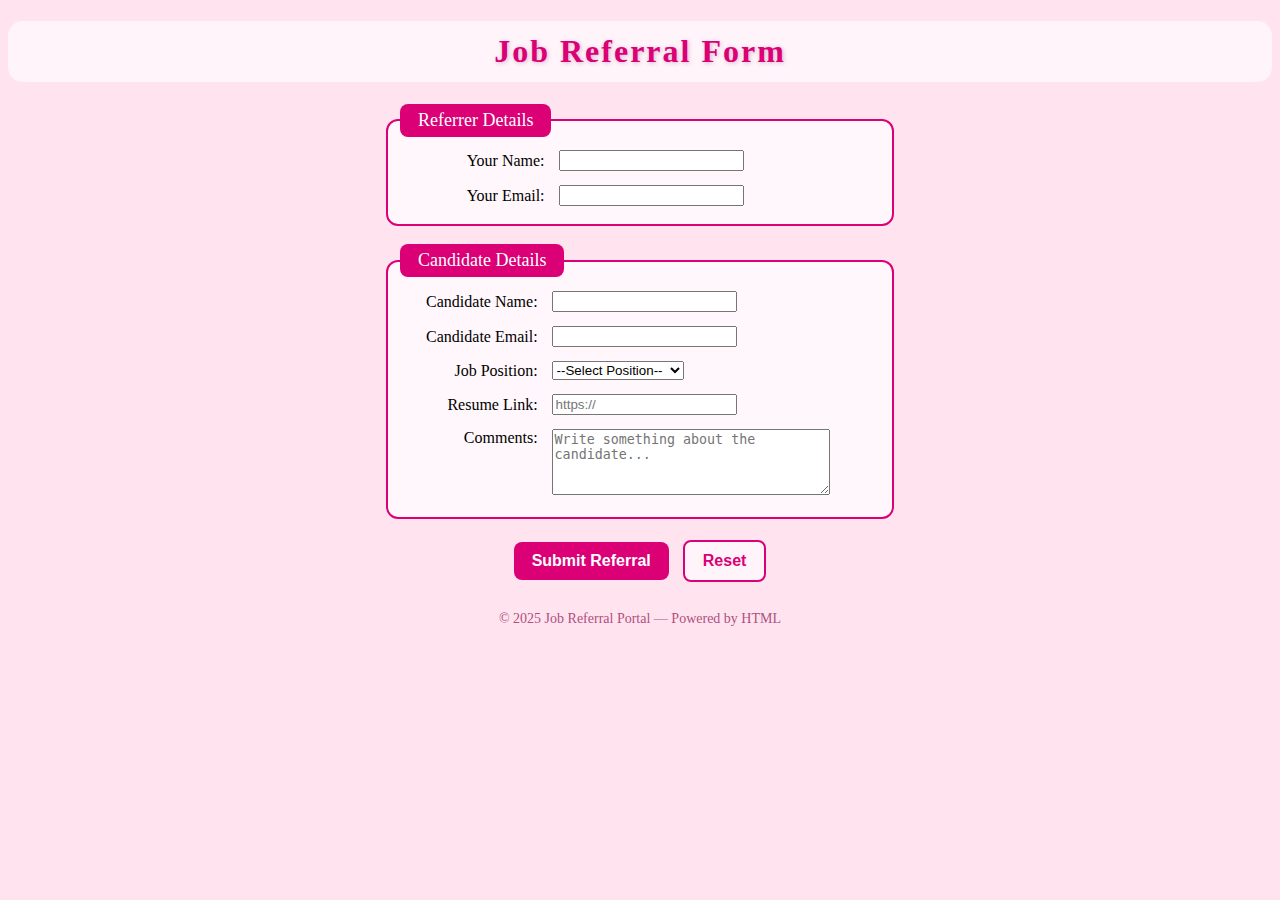
<file: index.html>
<!DOCTYPE html>
<html>
  <head>
    <title>Job Referral Form</title>
  </head>
  <body bgcolor="#ffe4ef">
    <center>
      <h1 style="color:#db0076; background:#fff4fa; padding:12px 36px; border-radius:15px; letter-spacing:2px; text-shadow:1px 1px 4px #d6b5cb;">Job Referral Form</h1>
      <form>
        <fieldset style="border:2px solid #db0076; border-radius:12px; width:480px; background:#fff7fb;">
          <legend style="color:#fff; background:#db0076; border-radius:8px; padding:6px 18px; font-size:18px;">Referrer Details</legend>
          <table cellpadding="6" style="width:100%;">
            <tr>
              <td align="right"><label for="referrerName">Your Name:</label></td>
              <td><input type="text" id="referrerName" name="referrerName" required></td>
            </tr>
            <tr>
              <td align="right"><label for="referrerEmail">Your Email:</label></td>
              <td><input type="email" id="referrerEmail" name="referrerEmail" required></td>
            </tr>
          </table>
        </fieldset>
        <br>
        <fieldset style="border:2px solid #db0076; border-radius:12px; width:480px; background:#fff7fb;">
          <legend style="color:#fff; background:#db0076; border-radius:8px; padding:6px 18px; font-size:18px;">Candidate Details</legend>
          <table cellpadding="6" style="width:100%;">
            <tr>
              <td align="right"><label for="candidateName">Candidate Name:</label></td>
              <td><input type="text" id="candidateName" name="candidateName" required></td>
            </tr>
            <tr>
              <td align="right"><label for="candidateEmail">Candidate Email:</label></td>
              <td><input type="email" id="candidateEmail" name="candidateEmail" required></td>
            </tr>
            <tr>
              <td align="right"><label for="position">Job Position:</label></td>
              <td>
                <select id="position" name="position" required>
                  <option value="">--Select Position--</option>
                  <option>Software Engineer</option>
                  <option>Data Analyst</option>
                  <option>Product Manager</option>
                  <option>Marketing</option>
                  <option>Other</option>
                </select>
              </td>
            </tr>
            <tr>
              <td align="right"><label for="resume">Resume Link:</label></td>
              <td><input type="url" id="resume" name="resume" placeholder="https://"></td>
            </tr>
            <tr>
              <td align="right" valign="top"><label for="comments">Comments:</label></td>
              <td>
                <textarea id="comments" name="comments" rows="4" cols="32" placeholder="Write something about the candidate..."></textarea>
              </td>
            </tr>
          </table>
        </fieldset>
        <br>
        <table style="margin:auto;">
          <tr>
            <td>
              <button type="submit" style="background:#db0076; color:white; padding:10px 18px; border-radius:8px; border:none; font-size:16px; cursor:pointer;"><b>Submit Referral</b></button>
            </td>
            <td>
              <button type="reset" style="background:#fff4fa; color:#db0076; padding:10px 18px; border-radius:8px; border:2px solid #db0076; font-size:16px; margin-left:10px; cursor:pointer;"><b>Reset</b></button>
            </td>
          </tr>
        </table>
      </form>
      <br>
      <footer style="color:#b04f80; font-size:14px; padding:8px;">
        &copy; 2025 Job Referral Portal &mdash; Powered by HTML
      </footer>
    </center>
  </body>
</html>
</file>
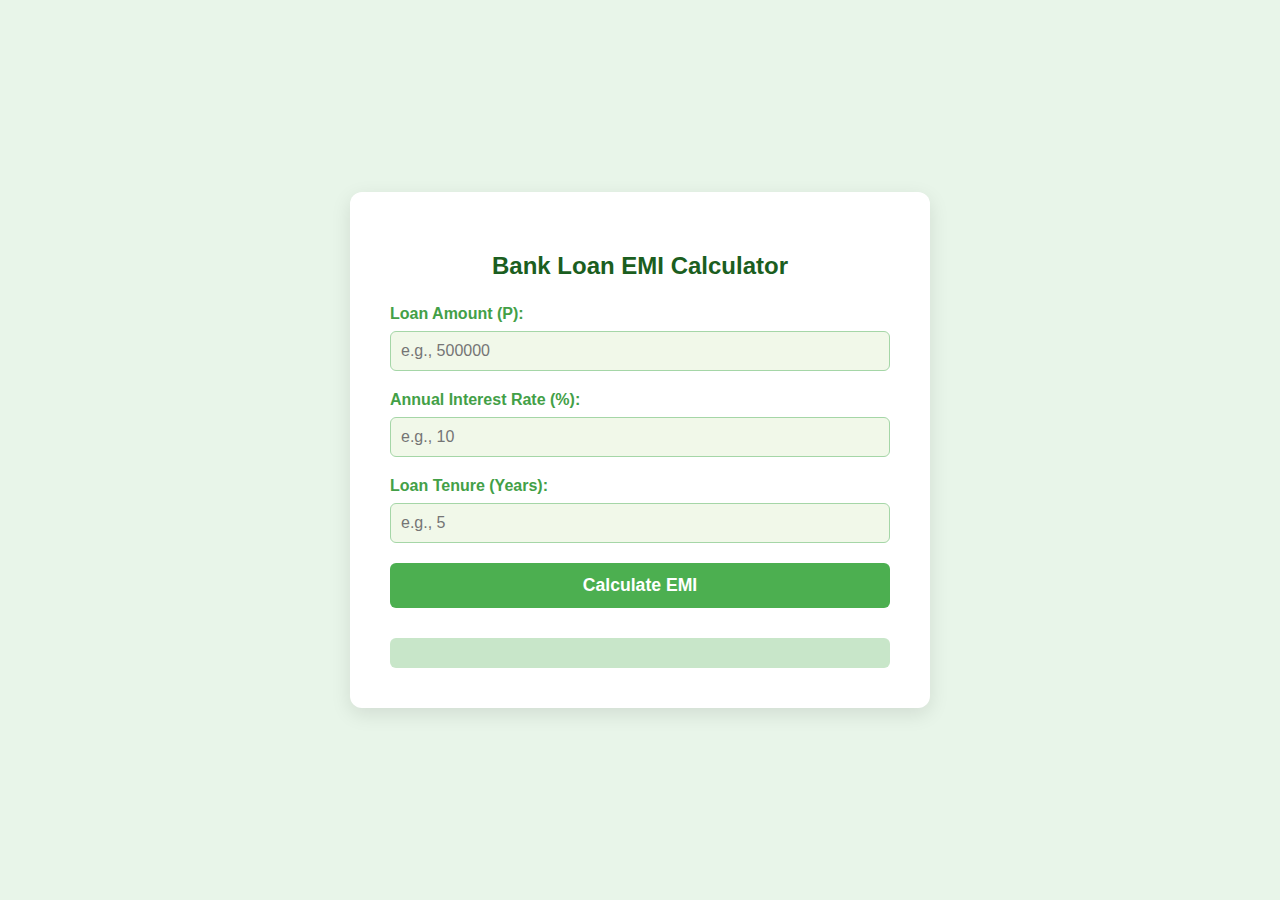
<file: emi_calculator.html>
<!DOCTYPE html>
<html lang="en">
<head>
    <meta charset="UTF-8">
    <meta name="viewport" content="width=device-width, initial-scale=1.0">
    <title>Bank Loan EMI Calculator</title>
    <style>
        body {
            font-family: 'Segoe UI', Tahoma, Geneva, Verdana, sans-serif;
            background-color: #e8f5e9;
            color: #2e7d32;
            display: flex;
            justify-content: center;
            align-items: center;
            height: 100vh;
            margin: 0;
        }
        .container {
            background-color: #ffffff;
            padding: 40px;
            border-radius: 12px;
            box-shadow: 0 6px 20px rgba(0, 0, 0, 0.1);
            width: 90%;
            max-width: 500px;
            text-align: center;
        }
        h2 {
            color: #1b5e20;
            margin-bottom: 25px;
        }
        .form-group {
            margin-bottom: 20px;
            text-align: left;
        }
        label {
            display: block;
            margin-bottom: 8px;
            font-weight: bold;
            color: #43a047;
        }
        input[type="number"] {
            width: calc(100% - 22px);
            padding: 10px;
            border: 1px solid #a5d6a7;
            border-radius: 6px;
            font-size: 1em;
            background-color: #f1f8e9;
            transition: border-color 0.3s;
        }
        input[type="number"]:focus {
            outline: none;
            border-color: #2e7d32;
        }
        button {
            width: 100%;
            padding: 12px;
            background-color: #4caf50;
            color: white;
            border: none;
            border-radius: 6px;
            cursor: pointer;
            font-size: 1.1em;
            font-weight: bold;
            transition: background-color 0.3s, transform 0.2s;
        }
        button:hover {
            background-color: #388e3c;
            transform: translateY(-2px);
        }
        #emiResult {
            margin-top: 30px;
            font-size: 1.5em;
            font-weight: bold;
            color: #1b5e20;
            background-color: #c8e6c9;
            padding: 15px;
            border-radius: 6px;
        }
    </style>
</head>
<body>
    <div class="container">
        <h2>Bank Loan EMI Calculator</h2>
        <div class="form-group">
            <label for="loanAmount">Loan Amount (P):</label>
            <input type="number" id="loanAmount" placeholder="e.g., 500000">
        </div>
        <div class="form-group">
            <label for="annualInterest">Annual Interest Rate (%):</label>
            <input type="number" id="annualInterest" placeholder="e.g., 10">
        </div>
        <div class="form-group">
            <label for="loanTenure">Loan Tenure (Years):</label>
            <input type="number" id="loanTenure" placeholder="e.g., 5">
        </div>
        <button onclick="calculateEMI()">Calculate EMI</button>
        <div id="emiResult"></div>
    </div>

    <script>
        function calculateEMI() {
            const P = parseFloat(document.getElementById('loanAmount').value);
            const R = parseFloat(document.getElementById('annualInterest').value) / 12 / 100;
            const N_years = parseFloat(document.getElementById('loanTenure').value);
            const N = N_years * 12;

            if (isNaN(P) || isNaN(R) || isNaN(N_years) || P <= 0 || R <= 0 || N_years <= 0) {
                document.getElementById('emiResult').textContent = "Please enter valid, positive numbers for all fields.";
                return;
            }

            const emi = P * R * Math.pow(1 + R, N) / (Math.pow(1 + R, N) - 1);
            
            document.getElementById('emiResult').textContent = `Your monthly EMI is: ₹${emi.toFixed(2)}`;
        }
    </script>
</body>
</html>
</file>
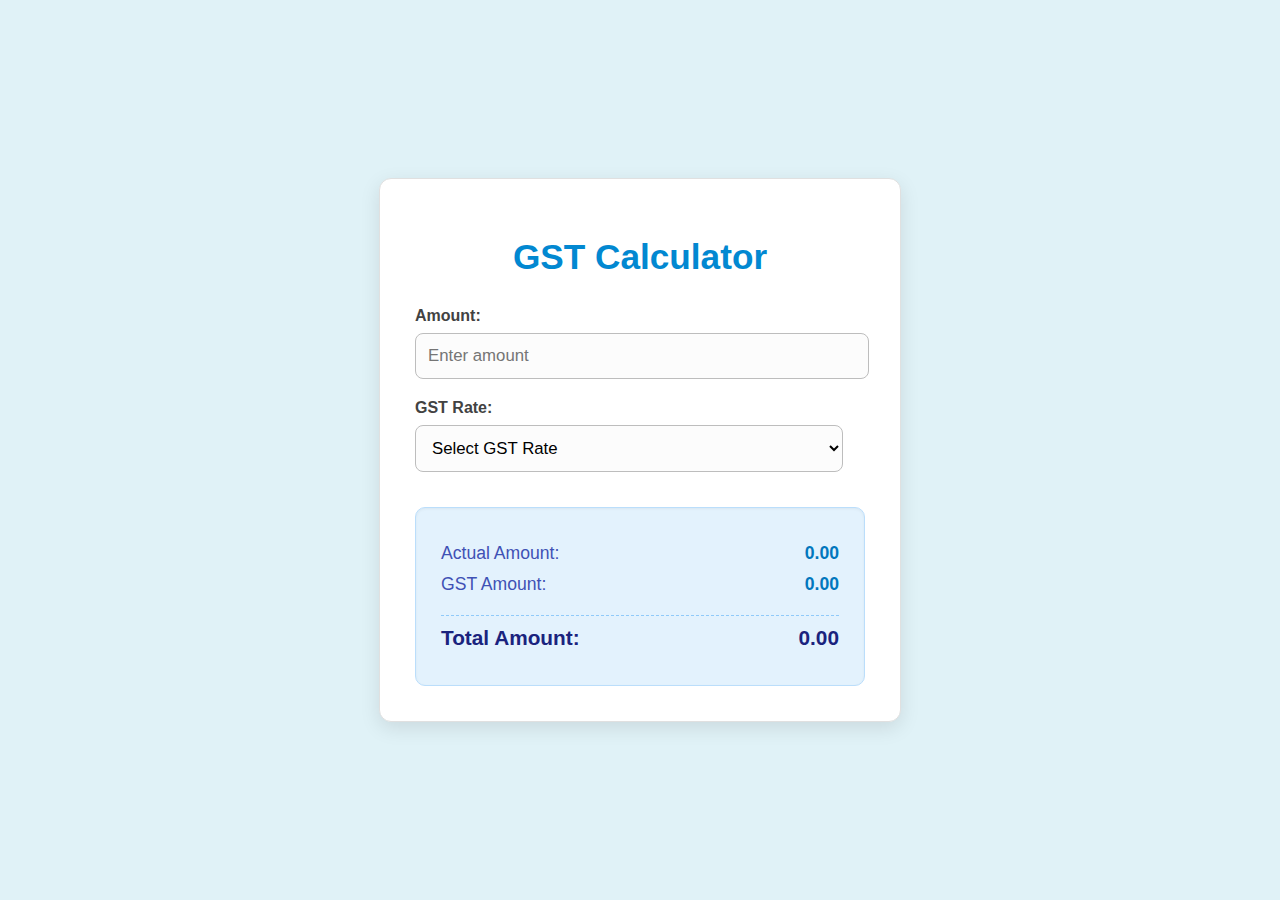
<file: gst_calculator.html>
<!DOCTYPE html>
<html lang="en">
<head>
    <meta charset="UTF-8">
    <meta name="viewport" content="width=device-width, initial-scale=1.0">
    <title>GST Calculator</title>
    <link rel="stylesheet" href="gst_calculator.css">
    <script src="https://ajax.googleapis.com/ajax/libs/jquery/3.7.1/jquery.min.js"></script>
</head>
<body>
    <div class="container">
        <h1>GST Calculator</h1>
        <div class="form-group">
            <label for="inputAmount">Amount:</label>
            <input type="number" id="inputAmount" placeholder="Enter amount">
        </div>

        <div class="form-group">
            <label for="gstRate">GST Rate:</label>
            <select id="gstRate">
                <option value="0">Select GST Rate</option>
                <option value="0.05">5%</option>
                <option value="0.12">12%</option>
                <option value="0.18">18%</option>
                <option value="0.28">28%</option>
            </select>
        </div>

        <div class="result-box">
            <p>Actual Amount: <span id="actualAmount">0.00</span></p>
            <p>GST Amount: <span id="gstAmount">0.00</span></p>
            <p class="total">Total Amount: <span id="totalAmount">0.00</span></p>
        </div>
    </div>

    <script>
        $(document).ready(function() {
            function calculateGST() {
                const amount = parseFloat($('#inputAmount').val()) || 0;
                const gstRate = parseFloat($('#gstRate').val()) || 0;

                let actualAmount = amount;
                let gstAmount = actualAmount * gstRate;
                let totalAmount = actualAmount + gstAmount;

                $('#actualAmount').text(actualAmount.toFixed(2));
                $('#gstAmount').text(gstAmount.toFixed(2));
                $('#totalAmount').text(totalAmount.toFixed(2));
            }

            // jQuery actions:
            // 1. .on('input', handler) for text input changes (number box)
            $('#inputAmount').on('input', calculateGST);

            // 2. .on('change', handler) for dropdown list box changes
            $('#gstRate').on('change', calculateGST);

            // Initial calculation on page load in case of default values
            calculateGST();
        });
    </script>
</body>
</html>
</file>
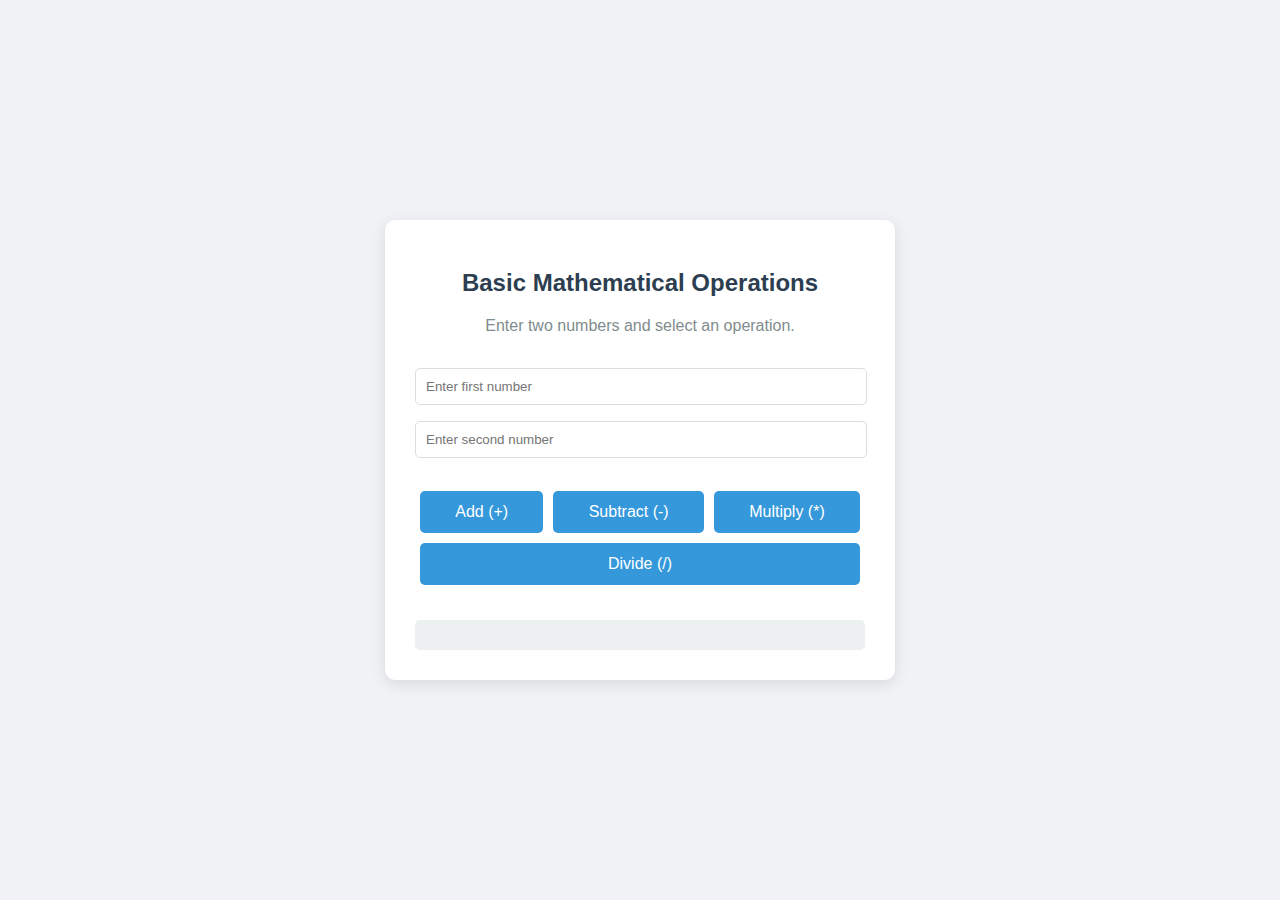
<file: math_operations.html>
<!DOCTYPE html>
<html lang="en">
<head>
    <meta charset="UTF-8">
    <meta name="viewport" content="width=device-width, initial-scale=1.0">
    <title>Basic Math Operations</title>
    <style>
        body {
            font-family: 'Segoe UI', Tahoma, Geneva, Verdana, sans-serif;
            background-color: #f0f2f5;
            color: #333;
            display: flex;
            justify-content: center;
            align-items: center;
            height: 100vh;
            margin: 0;
        }
        .container {
            background-color: #ffffff;
            padding: 30px;
            border-radius: 10px;
            box-shadow: 0 4px 15px rgba(0, 0, 0, 0.1);
            text-align: center;
            width: 90%;
            max-width: 450px;
        }
        h2 {
            color: #2c3e50;
            margin-bottom: 20px;
        }
        p {
            color: #7f8c8d;
            margin-bottom: 25px;
        }
        input {
            width: calc(100% - 20px);
            padding: 10px;
            margin: 8px 0;
            border: 1px solid #ddd;
            border-radius: 5px;
            transition: border-color 0.3s;
        }
        input:focus {
            outline: none;
            border-color: #3498db;
        }
        .button-group {
            display: flex;
            justify-content: space-between;
            flex-wrap: wrap;
            margin-top: 20px;
        }
        button {
            background-color: #3498db;
            color: white;
            border: none;
            padding: 12px 18px;
            border-radius: 5px;
            cursor: pointer;
            font-size: 1em;
            margin: 5px;
            flex-grow: 1;
            transition: background-color 0.3s, transform 0.2s;
        }
        button:hover {
            background-color: #2980b9;
            transform: translateY(-2px);
        }
        #result {
            margin-top: 30px;
            font-weight: bold;
            font-size: 1.4em;
            color: #2c3e50;
            background-color: #ecf0f1;
            padding: 15px;
            border-radius: 5px;
        }
    </style>
</head>
<body>
    <div class="container">
        <h2>Basic Mathematical Operations</h2>
        <p>Enter two numbers and select an operation.</p>
        <input type="number" id="num1" placeholder="Enter first number">
        <input type="number" id="num2" placeholder="Enter second number">
        <div class="button-group">
            <button onclick="calculate('add')">Add (+)</button>
            <button onclick="calculate('subtract')">Subtract (-)</button>
            <button onclick="calculate('multiply')">Multiply (*)</button>
            <button onclick="calculate('divide')">Divide (/)</button>
        </div>
        <div id="result"></div>
    </div>

    <script>
        function calculate(operation) {
            const num1 = parseFloat(document.getElementById('num1').value);
            const num2 = parseFloat(document.getElementById('num2').value);
            let result;

            if (isNaN(num1) || isNaN(num2)) {
                document.getElementById('result').textContent = "Please enter valid numbers.";
                return;
            }

            switch (operation) {
                case 'add':
                    result = num1 + num2;
                    break;
                case 'subtract':
                    result = num1 - num2;
                    break;
                case 'multiply':
                    result = num1 * num2;
                    break;
                case 'divide':
                    if (num2 === 0) {
                        result = "Cannot divide by zero.";
                    } else {
                        result = num1 / num2;
                    }
                    break;
            }
            document.getElementById('result').textContent = `Result: ${result}`;
        }
    </script>
</body>
</html>
</file>
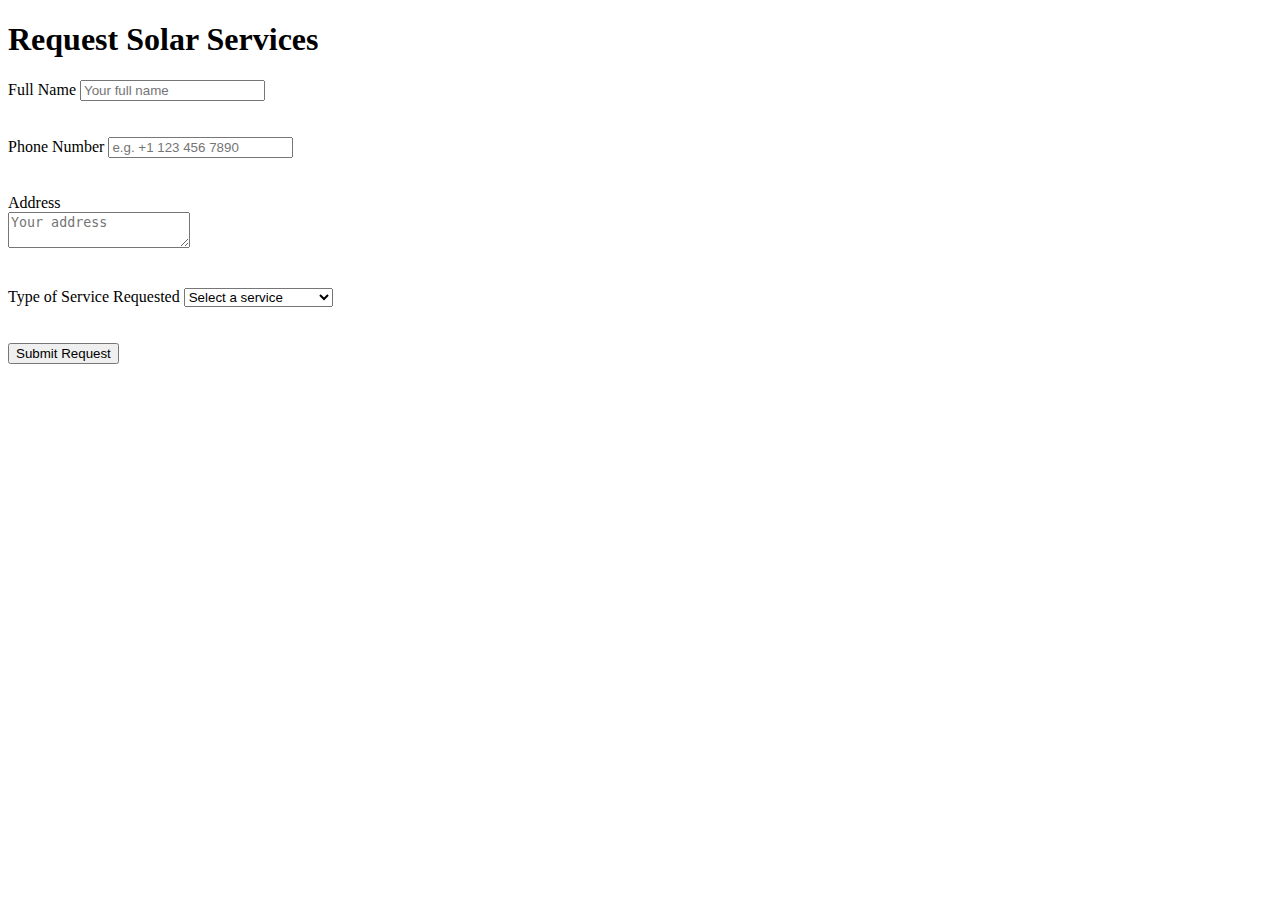
<file: service-request.html>
<!DOCTYPE html>
<html lang="en">
<head>
    <meta charset="UTF-8" />
    <title>Zolarr Service Request Form</title>
</head>
<body>
    <div class="container">
        <h1>Request Solar Services</h1>
        <form action="thankyou.html" method="POST">
            <label for="name">Full Name</label>
            <input type="text" id="name" br name="name" required placeholder="Your full name" />
<br>
<br>
<br>
            <label for="phone">Phone Number</label>
            <input type="tel" id="phone" name="phone" br required placeholder="e.g. +1 123 456 7890" pattern="[\+0-9\s\-]{7,15}" />
<br>
<br>
<br>
            <label for="address">Address</label><br>
            <textarea id="address" name="address" required placeholder="Your address"></textarea>
<br>
<br>
<br>
            <label for="serviceType">Type of Service Requested</label>
            <select id="serviceType" name="serviceType" required>
                <option value="" disabled selected>Select a service</option>
                <option value="installation">Installation</option>
                <option value="maintenance">Maintenance / Repair</option>
                <option value="consultation">Consultation</option>
                <option value="other">Other</option>
            </select>
<br>
<br>
<br>
            <button type="submit">Submit Request</button>
        </form>
    </div>
</body>
</html>
</file>
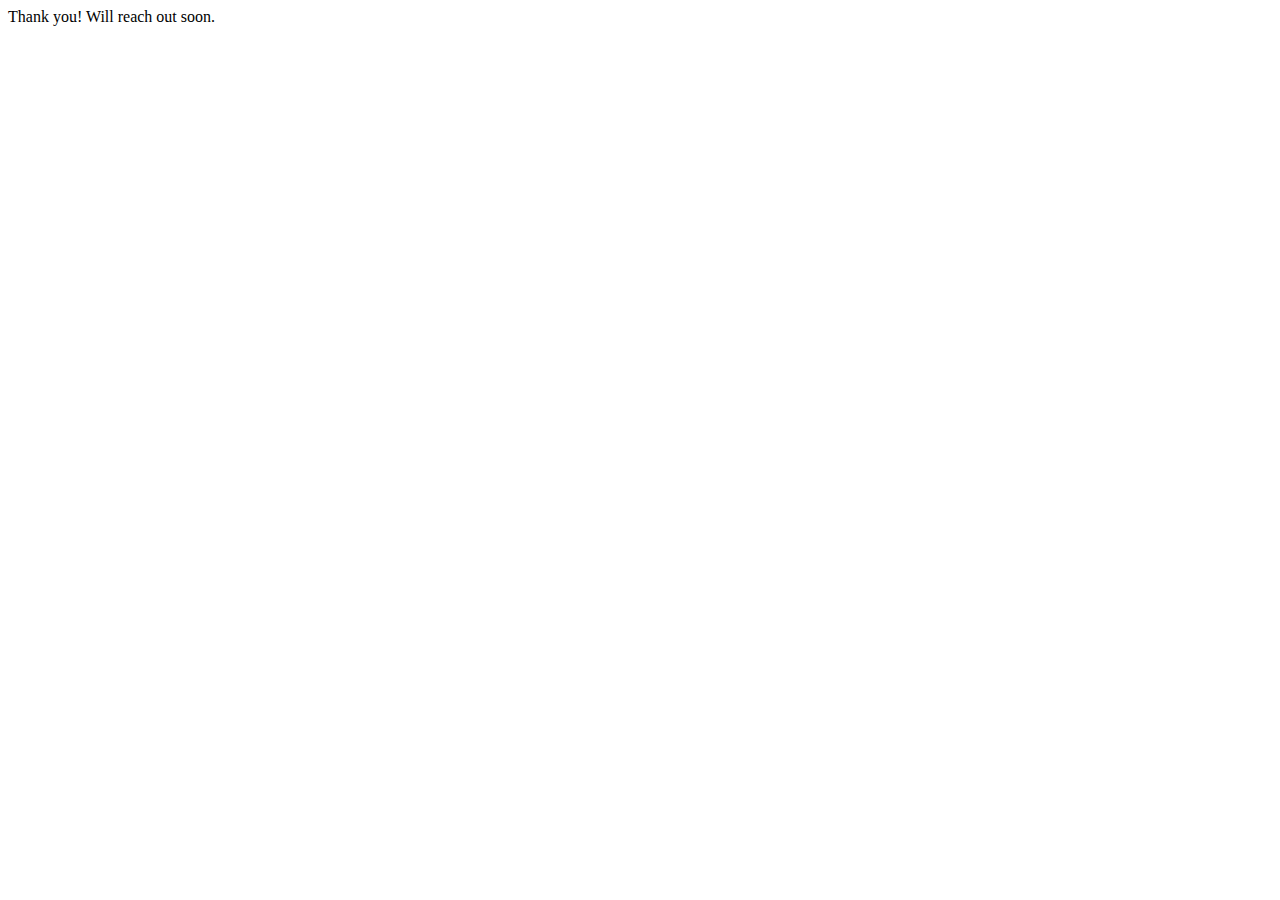
<file: thankyou.html>
<!DOCTYPE html>
<html lang="en">
<head>
    <meta charset="UTF-8" />
    <title>Thank You</title>
</head>
<body>
    <div class="message-box">
        Thank you! Will reach out soon.
    </div>
</body>
</html>
</file>
<file: gst_calculator.css>
body {
    font-family: 'Segoe UI', Tahoma, Geneva, Verdana, sans-serif;
    margin: 0;
    background-color: #e0f2f7; /* Light blue background */
    display: flex;
    justify-content: center;
    align-items: center;
    min-height: 100vh;
    padding: 20px;
    box-sizing: border-box;
}

.container {
    background-color: #ffffff;
    padding: 35px;
    border-radius: 12px;
    box-shadow: 0 6px 20px rgba(0, 0, 0, 0.1);
    width: 90%;
    max-width: 450px;
    text-align: center;
    border: 1px solid #e0e0e0;
}

h1 {
    color: #0288d1; /* Darker blue heading */
    margin-bottom: 30px;
    font-size: 2.2em;
    font-weight: 700;
}

.form-group {
    text-align: left;
    margin-bottom: 20px;
}

.form-group label {
    display: block;
    margin-bottom: 8px;
    font-weight: 600;
    color: #424242;
}

input[type="number"],
select {
    width: calc(100% - 22px); /* Account for padding */
    padding: 12px;
    border: 1px solid #bdbdbd;
    border-radius: 8px;
    font-size: 1.05em;
    background-color: #fcfcfc;
    transition: border-color 0.3s ease, box-shadow 0.3s ease;
}

input[type="number"]:focus,
select:focus {
    border-color: #03a9f4; /* Blue border on focus */
    box-shadow: 0 0 5px rgba(3, 169, 244, 0.4);
    outline: none;
}

.result-box {
    margin-top: 35px;
    padding: 25px;
    background-color: #e3f2fd; /* Light blue result background */
    border-radius: 10px;
    border: 1px solid #bbdefb;
    text-align: left;
    box-shadow: inset 0 1px 3px rgba(0, 0, 0, 0.05);
}

.result-box p {
    margin: 10px 0;
    font-size: 1.1em;
    color: #3f51b5; /* Deeper blue for results */
}

.result-box p span {
    font-weight: bold;
    color: #0277bd; /* Darker blue for values */
    float: right;
}

.result-box .total {
    font-size: 1.3em;
    font-weight: bold;
    color: #1a237e; /* Even darker blue for total */
    padding-top: 10px;
    border-top: 1px dashed #90caf9;
    margin-top: 20px;
}

.result-box .total span {
    color: #1a237e;
}

/* Responsive adjustments */
@media (max-width: 500px) {
    .container {
        padding: 25px;
    }
    h1 {
        font-size: 1.8em;
    }
    input[type="number"],
    select {
        width: calc(100% - 20px);
    }
}
</file>
